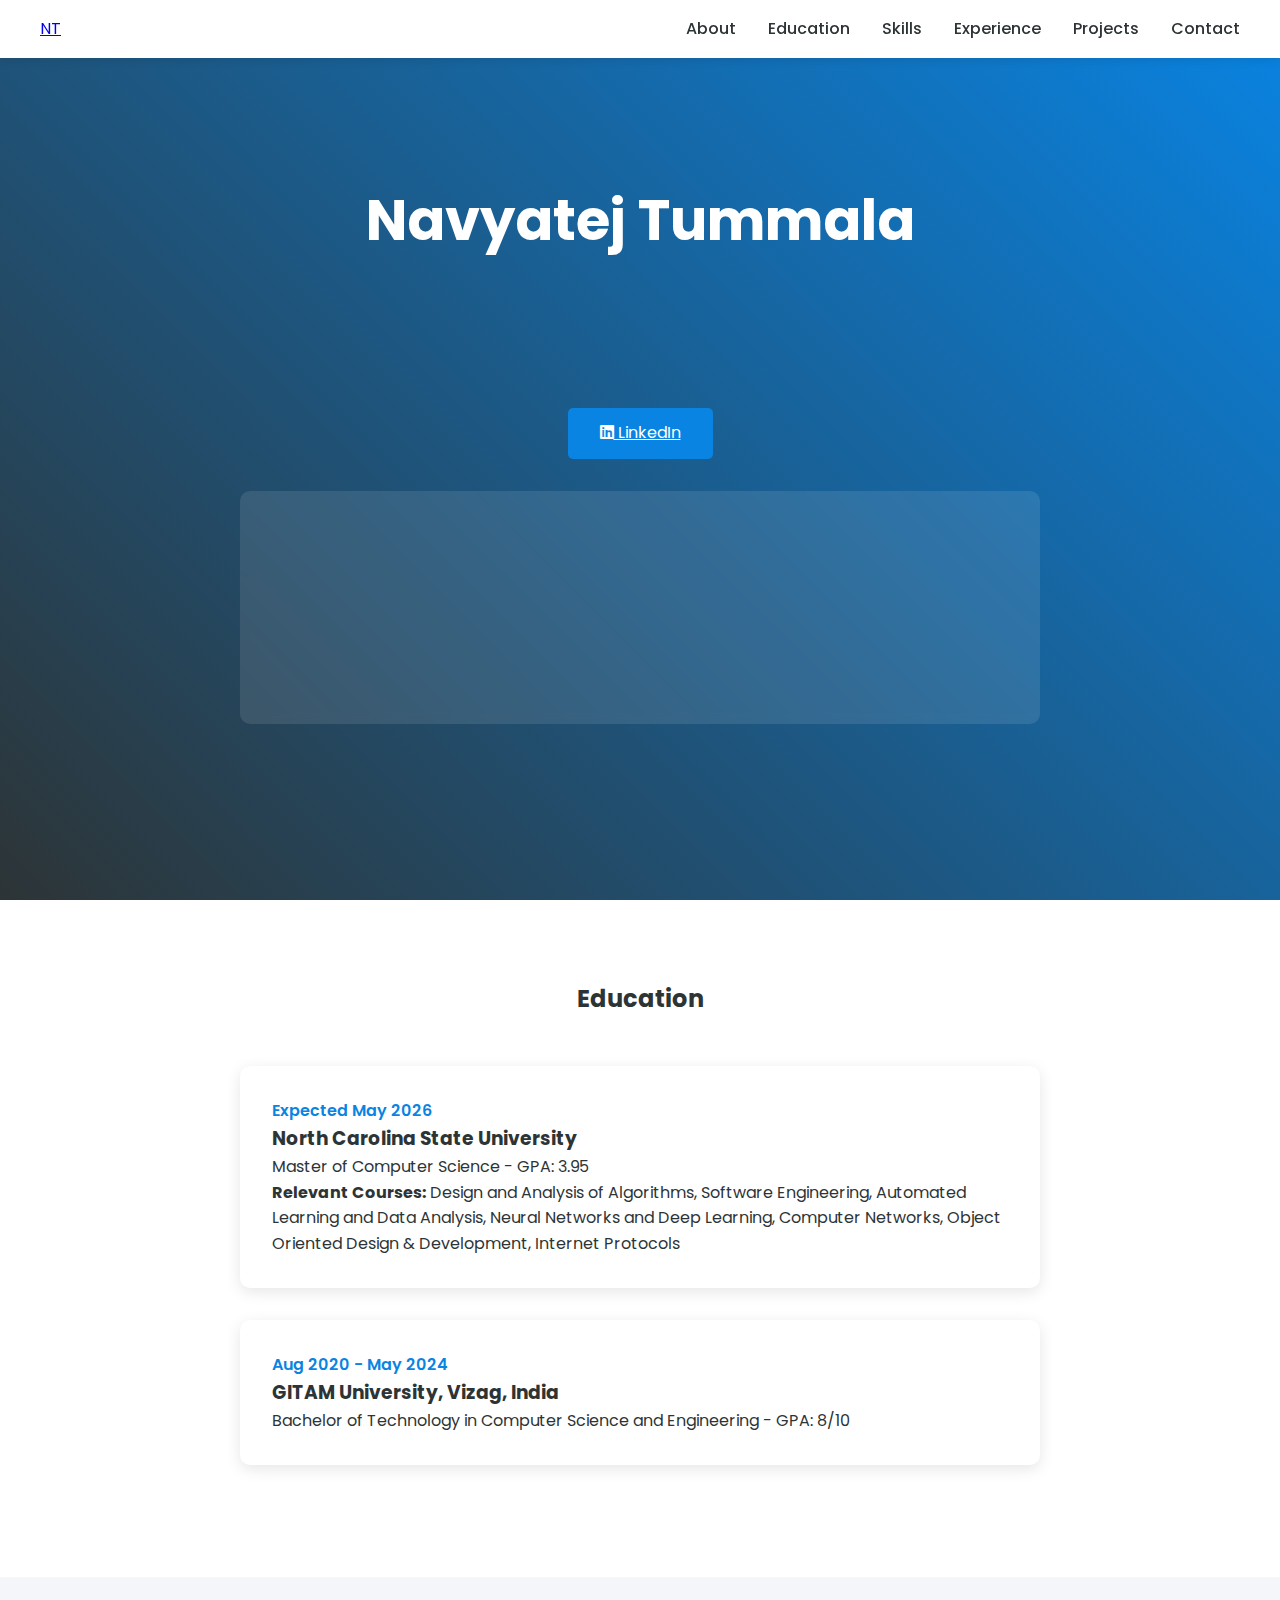
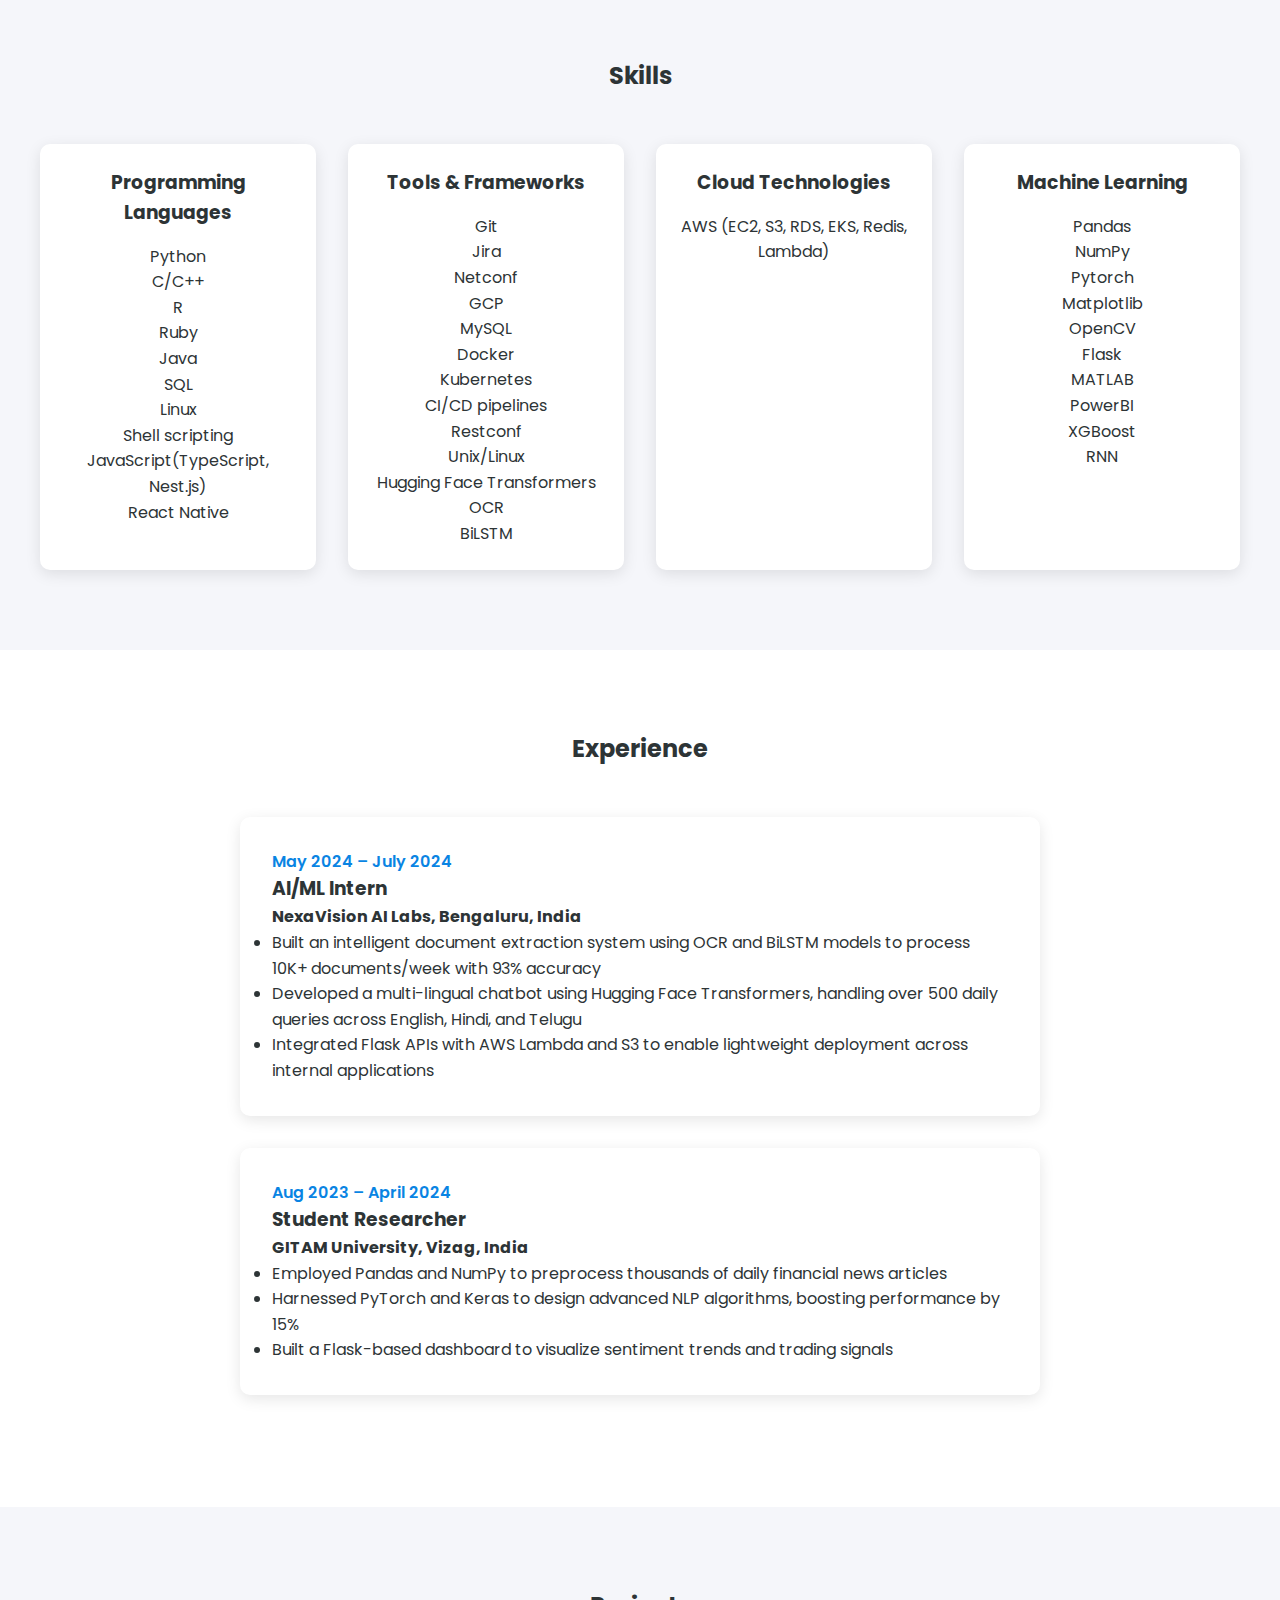
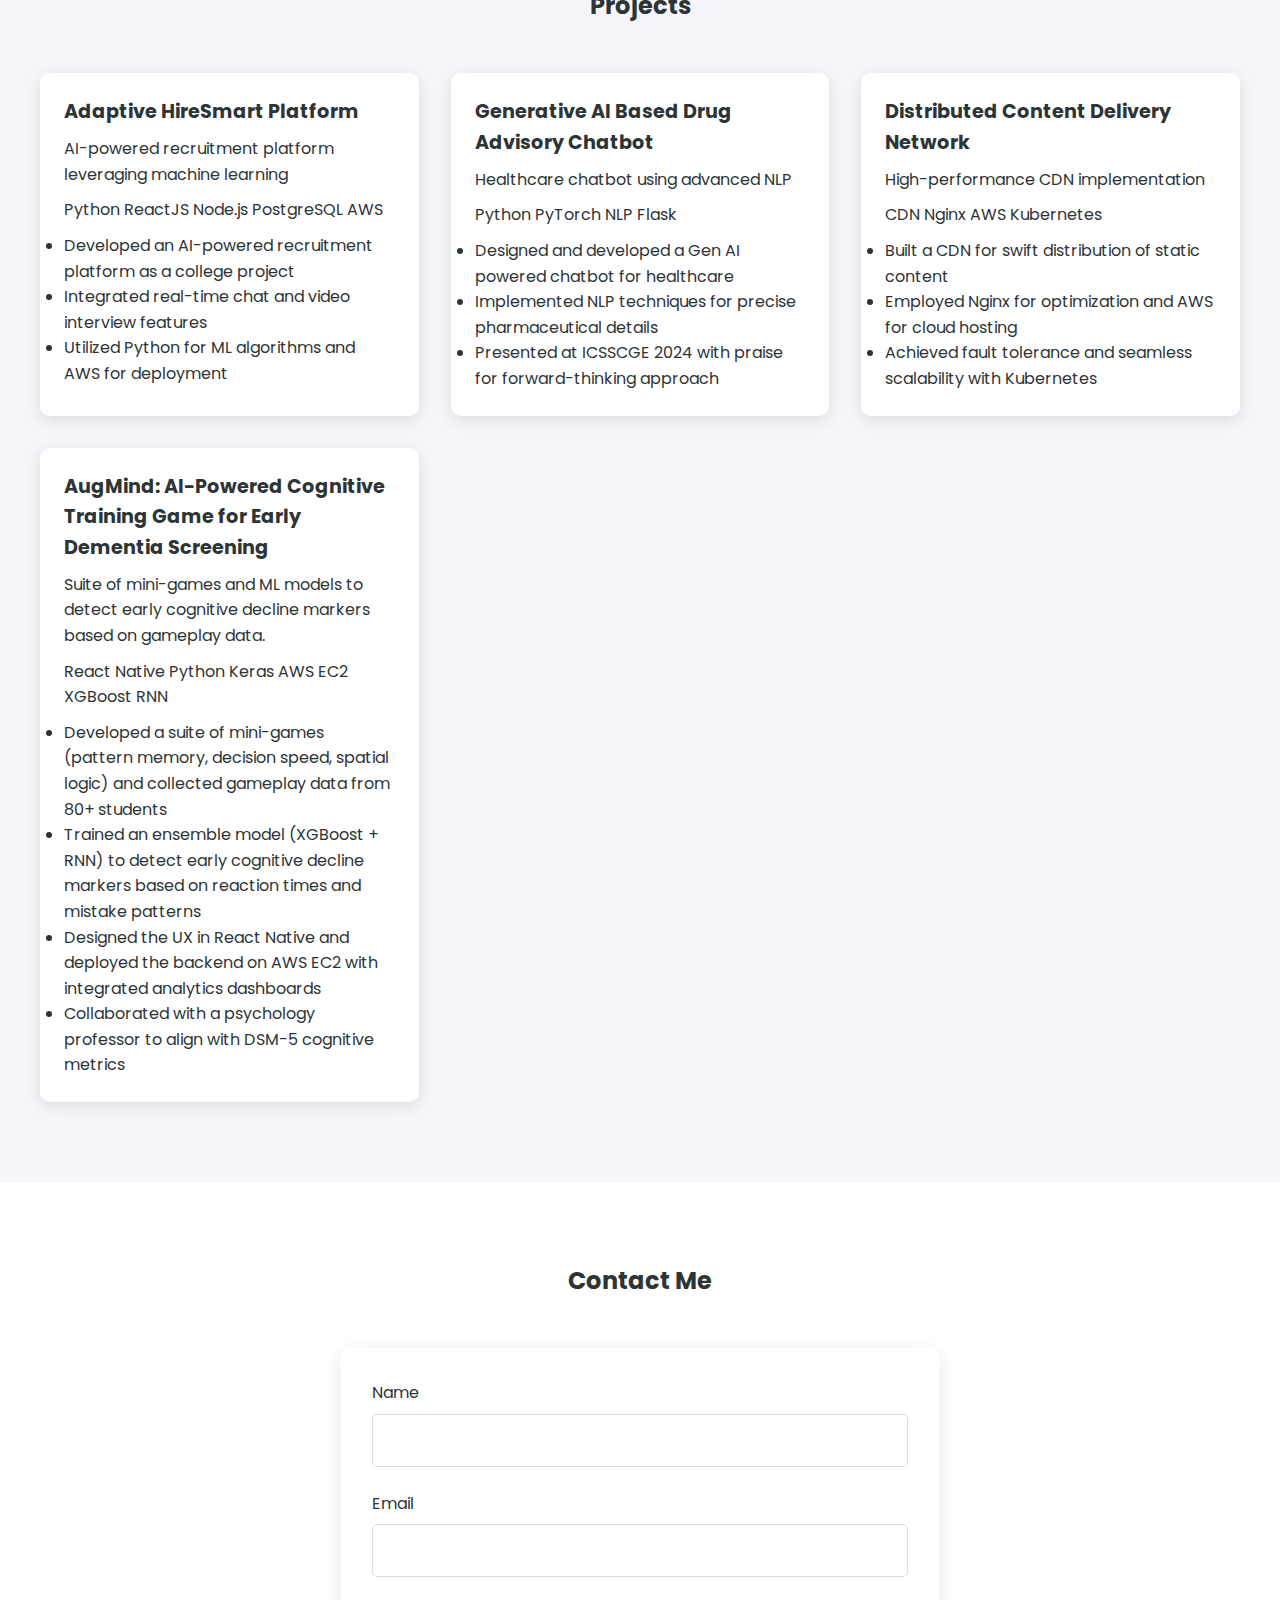
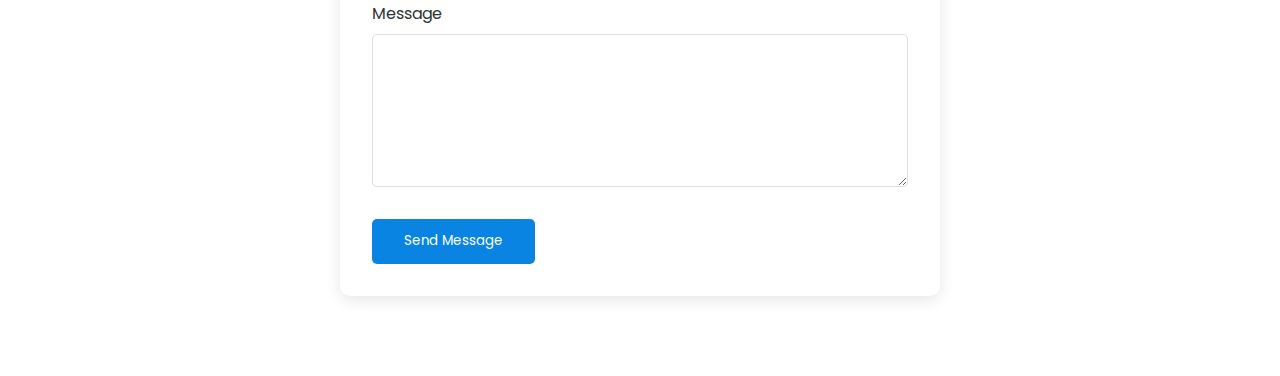
<file: index.html>
<!DOCTYPE html>
<html lang="en">
<head>
    <meta charset="UTF-8">
    <meta name="viewport" content="width=device-width, initial-scale=1.0">
    <title>Navyatej Tummala - Portfolio</title>
    <link rel="stylesheet" href="static/css/style.css">
    <link href="https://fonts.googleapis.com/css2?family=Poppins:wght@300;400;500;600;700&display=swap" rel="stylesheet">
    <link rel="stylesheet" href="https://cdnjs.cloudflare.com/ajax/libs/font-awesome/6.0.0/css/all.min.css">
</head>
<body>
    <nav class="navbar">
        <div class="nav-content">
            <a href="#" class="logo">NT</a>
            <div class="nav-links">
                <a href="#about">About</a>
                <a href="#education">Education</a>
                <a href="#skills">Skills</a>
                <a href="#experience">Experience</a>
                <a href="#projects">Projects</a>
                <a href="#contact">Contact</a>
            </div>
        </div>
    </nav>

    <section class="hero" id="about">
        <div class="hero-content">
            <h1>Navyatej Tummala</h1>
            <p>Graduate Student in Computer Science</p>
            <p>Raleigh, NC | <a href="mailto:ntummal3@ncsu.edu" style="color: white;">ntummal3@ncsu.edu</a></p>
            <div style="margin-top: 20px;">
                <a href="https://www.linkedin.com/in/navyatej-tummala" target="_blank" class="btn">
                    <i class="fab fa-linkedin"></i> LinkedIn
                </a>
            </div>
            <div class="bio-section">
                <p>I am a passionate Computer Science graduate student at NC State University with a strong foundation in AI/ML, full-stack development, and cloud technologies. With hands-on experience in developing AI-powered applications and a track record of optimizing systems, I bring a blend of theoretical knowledge and practical expertise to solve complex technical challenges. Currently seeking opportunities to leverage my skills in innovative tech environments.</p>
            </div>
        </div>
    </section>

    <section class="section" id="education">
        <div class="section-content">
            <h2 class="section-title">Education</h2>
            <div class="timeline">
                <div class="timeline-item">
                    <div class="timeline-date">Expected May 2026</div>
                    <h3>North Carolina State University</h3>
                    <p>Master of Computer Science - GPA: 3.95</p>
                    <p><strong>Relevant Courses:</strong> Design and Analysis of Algorithms, Software Engineering, Automated Learning and Data Analysis, Neural Networks and Deep Learning, Computer Networks, Object Oriented Design & Development, Internet Protocols</p>
                </div>
                <div class="timeline-item">
                    <div class="timeline-date">Aug 2020 - May 2024</div>
                    <h3>GITAM University, Vizag, India</h3>
                    <p>Bachelor of Technology in Computer Science and Engineering - GPA: 8/10</p>
                </div>
            </div>
        </div>
    </section>

    <section class="section" id="skills">
        <div class="section-content">
            <h2 class="section-title">Skills</h2>
            <div class="skills-container">
                <div class="skill-category">
                    <h3>Programming Languages</h3>
                    <ul class="skill-list">
                        <li>Python</li>
                        <li>C/C++</li>
                        <li>R</li>
                        <li>Ruby</li>
                        <li>Java</li>
                        <li>SQL</li>
                        <li>Linux</li>
                        <li>Shell scripting</li>
                        <li>JavaScript(TypeScript, Nest.js)</li>
                        <li>React Native</li>
                    </ul>
                </div>
                <div class="skill-category">
                    <h3>Tools & Frameworks</h3>
                    <ul class="skill-list">
                        <li>Git</li>
                        <li>Jira</li>
                        <li>Netconf</li>
                        <li>GCP</li>
                        <li>MySQL</li>
                        <li>Docker</li>
                        <li>Kubernetes</li>
                        <li>CI/CD pipelines</li>
                        <li>Restconf</li>
                        <li>Unix/Linux</li>
                        <li>Hugging Face Transformers</li>
                        <li>OCR</li>
                        <li>BiLSTM</li>
                    </ul>
                </div>
                <div class="skill-category">
                    <h3>Cloud Technologies</h3>
                    <ul class="skill-list">
                        <li>AWS (EC2, S3, RDS, EKS, Redis, Lambda)</li>
                    </ul>
                </div>
                <div class="skill-category">
                    <h3>Machine Learning</h3>
                    <ul class="skill-list">
                        <li>Pandas</li>
                        <li>NumPy</li>
                        <li>Pytorch</li>
                        <li>Matplotlib</li>
                        <li>OpenCV</li>
                        <li>Flask</li>
                        <li>MATLAB</li>
                        <li>PowerBI</li>
                        <li>XGBoost</li>
                        <li>RNN</li>
                    </ul>
                </div>
            </div>
        </div>
    </section>

    <section class="section" id="experience">
        <div class="section-content">
            <h2 class="section-title">Experience</h2>
            <div class="timeline">
                <div class="timeline-item">
                    <div class="timeline-date">May 2024 – July 2024</div>
                    <h3>AI/ML Intern</h3>
                    <h4>NexaVision AI Labs, Bengaluru, India</h4>
                    <ul>
                        <li>Built an intelligent document extraction system using OCR and BiLSTM models to process 10K+ documents/week with 93% accuracy</li>
                        <li>Developed a multi-lingual chatbot using Hugging Face Transformers, handling over 500 daily queries across English, Hindi, and Telugu</li>
                        <li>Integrated Flask APIs with AWS Lambda and S3 to enable lightweight deployment across internal applications</li>
                    </ul>
                </div>
                <div class="timeline-item">
                    <div class="timeline-date">Aug 2023 – April 2024</div>
                    <h3>Student Researcher</h3>
                    <h4>GITAM University, Vizag, India</h4>
                    <ul>
                        <li>Employed Pandas and NumPy to preprocess thousands of daily financial news articles</li>
                        <li>Harnessed PyTorch and Keras to design advanced NLP algorithms, boosting performance by 15%</li>
                        <li>Built a Flask-based dashboard to visualize sentiment trends and trading signals</li>
                    </ul>
                </div>
            </div>
        </div>
    </section>

    <section class="section" id="projects">
        <div class="section-content">
            <h2 class="section-title">Projects</h2>
            <div class="projects-grid">
                <div class="project-card">
                    <div class="project-content">
                        <h3 class="project-title">Adaptive HireSmart Platform</h3>
                        <p>AI-powered recruitment platform leveraging machine learning</p>
                        <div style="margin: 10px 0;">
                            <span class="tech-tag">Python</span>
                            <span class="tech-tag">ReactJS</span>
                            <span class="tech-tag">Node.js</span>
                            <span class="tech-tag">PostgreSQL</span>
                            <span class="tech-tag">AWS</span>
                        </div>
                        <ul>
                            <li>Developed an AI-powered recruitment platform as a college project</li>
                            <li>Integrated real-time chat and video interview features</li>
                            <li>Utilized Python for ML algorithms and AWS for deployment</li>
                        </ul>
                    </div>
                </div>
                <div class="project-card">
                    <div class="project-content">
                        <h3 class="project-title">Generative AI Based Drug Advisory Chatbot</h3>
                        <p>Healthcare chatbot using advanced NLP</p>
                        <div style="margin: 10px 0;">
                            <span class="tech-tag">Python</span>
                            <span class="tech-tag">PyTorch</span>
                            <span class="tech-tag">NLP</span>
                            <span class="tech-tag">Flask</span>
                        </div>
                        <ul>
                            <li>Designed and developed a Gen AI powered chatbot for healthcare</li>
                            <li>Implemented NLP techniques for precise pharmaceutical details</li>
                            <li>Presented at ICSSCGE 2024 with praise for forward-thinking approach</li>
                        </ul>
                    </div>
                </div>
                <div class="project-card">
                    <div class="project-content">
                        <h3 class="project-title">Distributed Content Delivery Network</h3>
                        <p>High-performance CDN implementation</p>
                        <div style="margin: 10px 0;">
                            <span class="tech-tag">CDN</span>
                            <span class="tech-tag">Nginx</span>
                            <span class="tech-tag">AWS</span>
                            <span class="tech-tag">Kubernetes</span>
                        </div>
                        <ul>
                            <li>Built a CDN for swift distribution of static content</li>
                            <li>Employed Nginx for optimization and AWS for cloud hosting</li>
                            <li>Achieved fault tolerance and seamless scalability with Kubernetes</li>
                        </ul>
                    </div>
                </div>
                <div class="project-card">
                    <div class="project-content">
                        <h3 class="project-title">AugMind: AI-Powered Cognitive Training Game for Early Dementia Screening</h3>
                        <p>Suite of mini-games and ML models to detect early cognitive decline markers based on gameplay data.</p>
                        <div style="margin: 10px 0;">
                            <span class="tech-tag">React Native</span>
                            <span class="tech-tag">Python</span>
                            <span class="tech-tag">Keras</span>
                            <span class="tech-tag">AWS EC2</span>
                            <span class="tech-tag">XGBoost</span>
                            <span class="tech-tag">RNN</span>
                        </div>
                        <ul>
                            <li>Developed a suite of mini-games (pattern memory, decision speed, spatial logic) and collected gameplay data from 80+ students</li>
                            <li>Trained an ensemble model (XGBoost + RNN) to detect early cognitive decline markers based on reaction times and mistake patterns</li>
                            <li>Designed the UX in React Native and deployed the backend on AWS EC2 with integrated analytics dashboards</li>
                            <li>Collaborated with a psychology professor to align with DSM-5 cognitive metrics</li>
                        </ul>
                    </div>
                </div>
            </div>
        </div>
    </section>

    <section class="section" id="contact">
        <div class="section-content">
            <h2 class="section-title">Contact Me</h2>
            <form class="contact-form" action="mailto:ntummal3@ncsu.edu" method="POST" enctype="text/plain">
                <div class="form-group">
                    <label for="name">Name</label>
                    <input type="text" id="name" name="name" required>
                </div>
                <div class="form-group">
                    <label for="email">Email</label>
                    <input type="email" id="email" name="email" required>
                </div>
                <div class="form-group">
                    <label for="message">Message</label>
                    <textarea id="message" name="message" rows="5" required></textarea>
                </div>
                <button type="submit" class="btn">Send Message</button>
            </form>
        </div>
    </section>

    <script>
        document.querySelectorAll('a[href^="#"]').forEach(anchor => {
            anchor.addEventListener('click', function (e) {
                e.preventDefault();
                document.querySelector(this.getAttribute('href')).scrollIntoView({
                    behavior: 'smooth'
                });
            });
        });

        window.addEventListener('scroll', function() {
            if (window.scrollY > 50) {
                document.querySelector('.navbar').style.backgroundColor = 'rgba(255, 255, 255, 0.95)';
            } else {
                document.querySelector('.navbar').style.backgroundColor = 'rgba(255, 255, 255, 0.9)';
            }
        });
    </script>
</body>
</html>
</file>
<file: static/css/style.css>
:root {
    --primary-color: #2d3436;
    --secondary-color: #0984e3;
    --text-color: #2d3436;
    --background-color: #ffffff;
    --section-bg: #f5f6fa;
    --hover-color: #74b9ff;
}

* {
    margin: 0;
    padding: 0;
    box-sizing: border-box;
    font-family: 'Poppins', sans-serif;
}

body {
    color: var(--text-color);
    background-color: var(--background-color);
    line-height: 1.6;
}

/* Navigation */
.navbar {
    position: fixed;
    top: 0;
    width: 100%;
    background-color: var(--background-color);
    padding: 1rem 2rem;
    box-shadow: 0 2px 10px rgba(0,0,0,0.1);
    z-index: 1000;
    transition: all 0.3s ease;
}

.nav-content {
    max-width: 1200px;
    margin: 0 auto;
    display: flex;
    justify-content: space-between;
    align-items: center;
}

.nav-links {
    display: flex;
    gap: 2rem;
}

.nav-links a {
    color: var(--text-color);
    text-decoration: none;
    font-weight: 500;
    transition: color 0.3s ease;
}

.nav-links a:hover {
    color: var(--secondary-color);
}

/* Hero Section */
.hero {
    height: 100vh;
    display: flex;
    align-items: center;
    justify-content: center;
    text-align: center;
    padding: 0 2rem;
    background: linear-gradient(45deg, var(--primary-color), var(--secondary-color));
    color: white;
}

.hero-content {
    max-width: 800px;
}

.hero h1 {
    font-size: 3.5rem;
    margin-bottom: 1rem;
    animation: fadeInUp 1s ease;
}

.hero p {
    font-size: 1.2rem;
    margin-bottom: 2rem;
    animation: fadeInUp 1s ease 0.2s;
    opacity: 0;
    animation-fill-mode: forwards;
}

/* Sections */
.section {
    padding: 5rem 2rem;
}

.section:nth-child(even) {
    background-color: var(--section-bg);
}

.section-content {
    max-width: 1200px;
    margin: 0 auto;
}

.section-title {
    text-align: center;
    margin-bottom: 3rem;
}

/* Projects Grid */
.projects-grid {
    display: grid;
    grid-template-columns: repeat(auto-fit, minmax(300px, 1fr));
    gap: 2rem;
    margin-top: 2rem;
}

.project-card {
    background: white;
    border-radius: 10px;
    overflow: hidden;
    box-shadow: 0 4px 15px rgba(0,0,0,0.1);
    transition: transform 0.3s ease;
}

.project-card:hover {
    transform: translateY(-5px);
}

.project-content {
    padding: 1.5rem;
}

.project-title {
    font-size: 1.2rem;
    margin-bottom: 0.5rem;
    color: var(--primary-color);
}

/* Skills */
.skills-container {
    display: grid;
    grid-template-columns: repeat(auto-fit, minmax(200px, 1fr));
    gap: 2rem;
}

.skill-category {
    text-align: center;
    padding: 1.5rem;
    background: white;
    border-radius: 10px;
    box-shadow: 0 4px 15px rgba(0,0,0,0.1);
}

.skill-list {
    list-style: none;
    margin-top: 1rem;
}

/* Experience Timeline */
.timeline {
    position: relative;
    max-width: 800px;
    margin: 0 auto;
}

.timeline-item {
    padding: 2rem;
    background: white;
    border-radius: 10px;
    margin-bottom: 2rem;
    box-shadow: 0 4px 15px rgba(0,0,0,0.1);
}

.timeline-date {
    color: var(--secondary-color);
    font-weight: 600;
}

/* Contact Section */
.contact-form {
    max-width: 600px;
    margin: 0 auto;
    padding: 2rem;
    background: white;
    border-radius: 10px;
    box-shadow: 0 4px 15px rgba(0,0,0,0.1);
}

.form-group {
    margin-bottom: 1.5rem;
}

.form-group label {
    display: block;
    margin-bottom: 0.5rem;
}

.form-group input,
.form-group textarea {
    width: 100%;
    padding: 0.8rem;
    border: 1px solid #ddd;
    border-radius: 5px;
    font-size: 1rem;
}

.btn {
    display: inline-block;
    padding: 0.8rem 2rem;
    background-color: var(--secondary-color);
    color: white;
    border: none;
    border-radius: 5px;
    cursor: pointer;
    transition: background-color 0.3s ease;
}

.btn:hover {
    background-color: var(--hover-color);
}

/* Animations */
@keyframes fadeInUp {
    from {
        opacity: 0;
        transform: translateY(20px);
    }
    to {
        opacity: 1;
        transform: translateY(0);
    }
}

/* Responsive Design */
@media (max-width: 768px) {
    .hero h1 {
        font-size: 2.5rem;
    }
    
    .nav-links {
        display: none;
    }
    
    .section {
        padding: 3rem 1rem;
    }
}

/* Bio Section */
.bio-section {
    margin-top: 2rem;
    max-width: 800px;
    padding: 1rem;
    background: rgba(255, 255, 255, 0.1);
    border-radius: 10px;
    backdrop-filter: blur(5px);
}

.bio-section p {
    font-size: 1.1rem;
    line-height: 1.6;
    color: white;
    text-align: left;
}

/* Flash Messages */
.flash-message {
    position: fixed;
    top: 80px;
    right: 20px;
    padding: 1rem 2rem;
    border-radius: 5px;
    animation: slideIn 0.5s ease-out;
    z-index: 1000;
}

.flash-message.success {
    background-color: #2ecc71;
    color: white;
}

.flash-message.error {
    background-color: #e74c3c;
    color: white;
}

@keyframes slideIn {
    from {
        transform: translateX(100%);
        opacity: 0;
    }
    to {
        transform: translateX(0);
        opacity: 1;
    }
}
</file>
